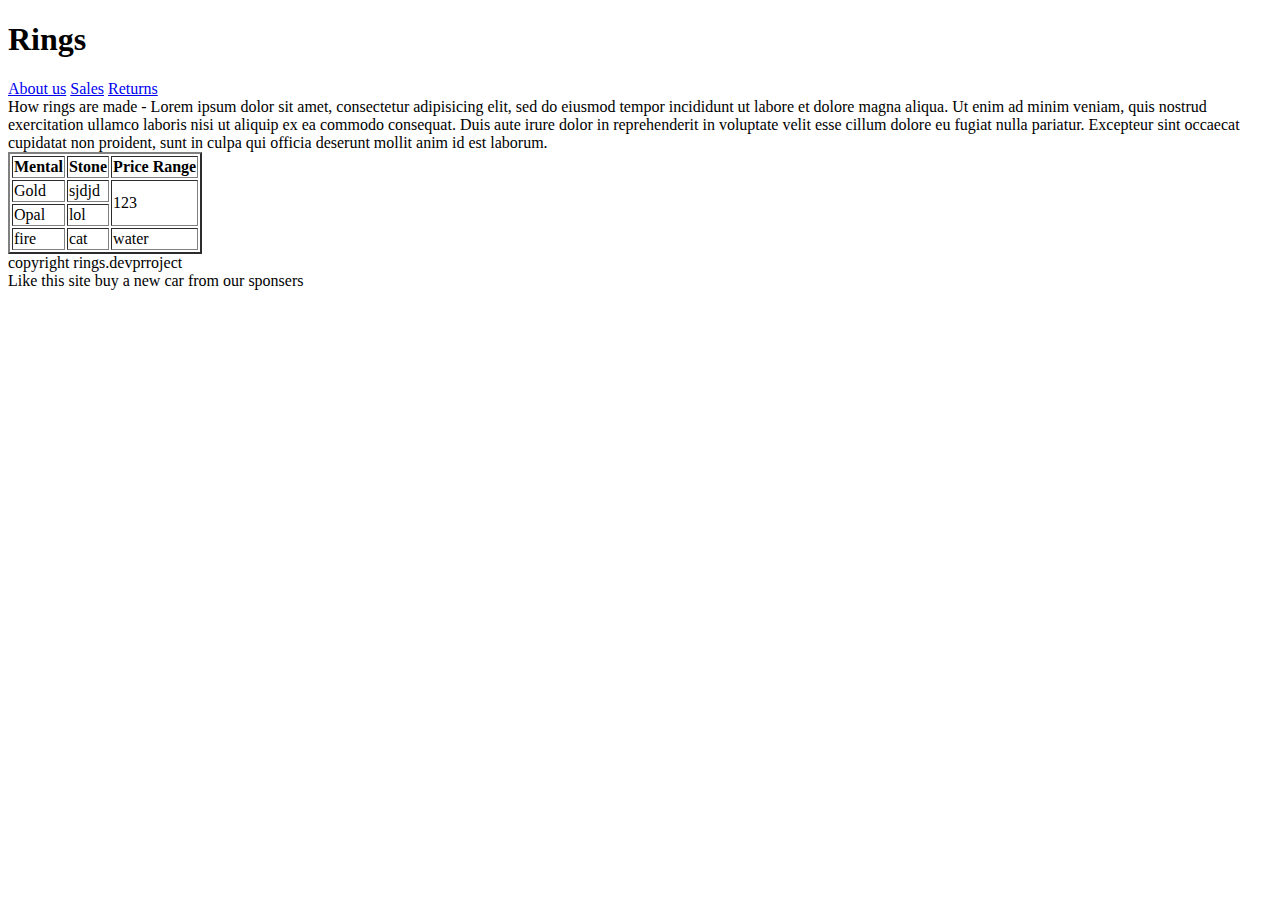
<file: html/gps/index.html>
<!DOCTYPE html>
<html>
<head>
  <title>Rings</title>
</head>
<body>
  <header>
    <h1>Rings</h1>
  </header>
  <main>
    <nav>
      <a href="#">About us</a>
      <a href="#">Sales</a>
      <a href="#">Returns</a>
    </nav>
    <article>
      <section>How rings are made - Lorem ipsum dolor sit amet, consectetur adipisicing elit, sed do eiusmod
      tempor incididunt ut labore et dolore magna aliqua. Ut enim ad minim veniam,
      quis nostrud exercitation ullamco laboris nisi ut aliquip ex ea commodo
      consequat. Duis aute irure dolor in reprehenderit in voluptate velit esse
      cillum dolore eu fugiat nulla pariatur. Excepteur sint occaecat cupidatat non
      proident, sunt in culpa qui officia deserunt mollit anim id est laborum.</section>
      <section>
        <form></form>

      </section>
      <section>
        <table border="2">
          <tr>
            <th>Mental</th>
            <th>Stone</th>
            <th>Price Range</th>
          </tr>
          <tr>
            <td>Gold</td>
            <td>sjdjd</td>
            <td rowspan="2">123</td>
          </tr>
          <tr>
            <td>Opal</td>
            <td>lol</td>
          </tr>
          <tr>
            <td>fire</td>
            <td>cat</td>
            <td>water</td>
          </tr>
        </table>
      </section>
    </article>




  </main>

  <footer>copyright rings.devprroject</footer>
  <aside>Like this site buy a new car from our sponsers</aside>
</body>
</html>

<!-- What is the purpose of HTML5 semantic tags? Which ones do you see as most useful?
HTML5 semantic tags are used to break up the content and allows for good structure. Semanticaly correct html is good for screen readers and SEO.


What is the order the browser uses to display elements on a page?
I’m not sure if this is what the question is asking, but pages are executed from top to bottom.


What did you learn about Sublime in this challenge? Do you think you'll create more handy snippets at a later date?
The main thing I Learned about sublime in this challenge is snippets. I’ve already created one


What concept in this challenge was most difficult for you? How can you improve your understanding of this concept?
There isn’t really any concepts I don’t understand…However I’m sure in the weeks to come there will be many concepts I struggle with.   -->
</file>
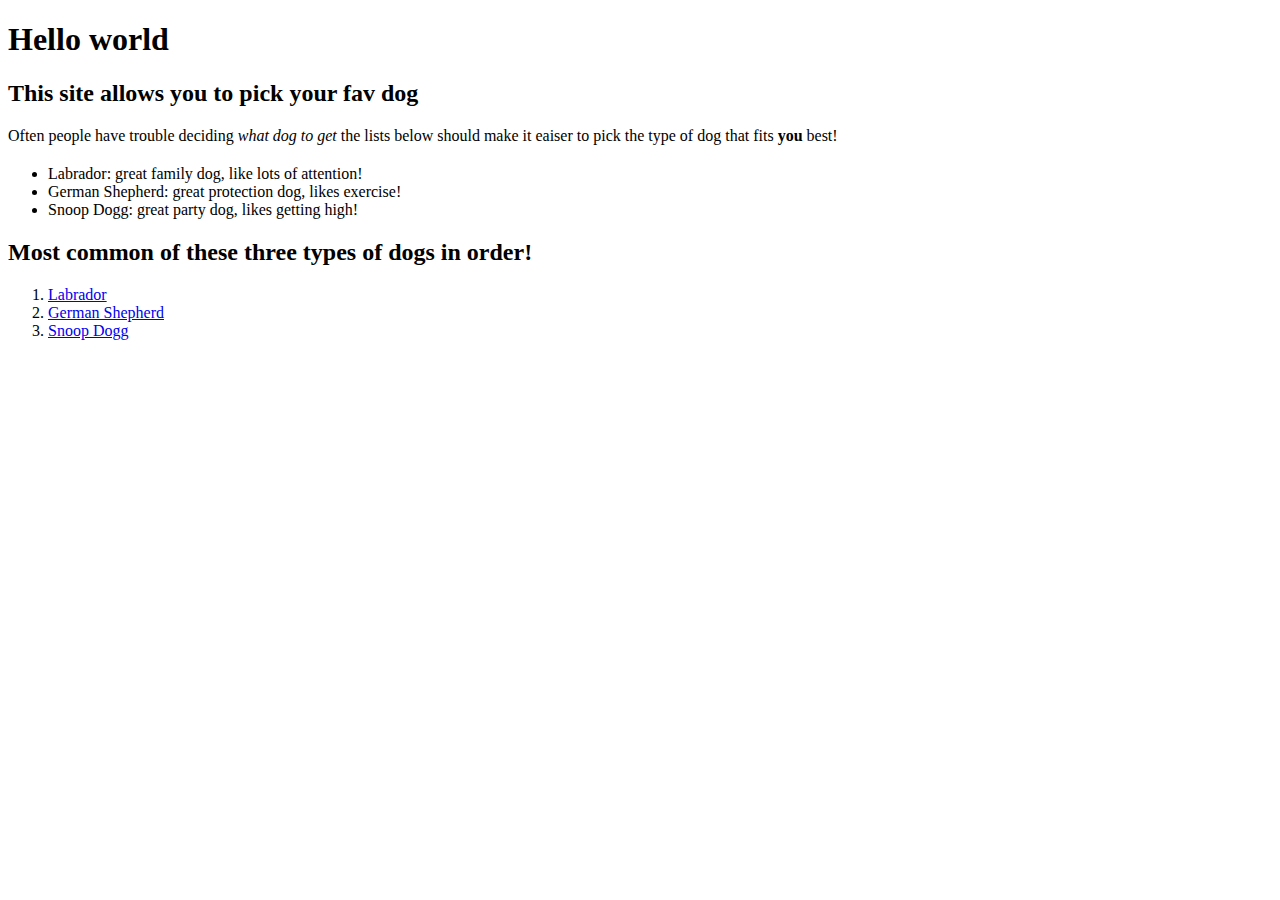
<file: html/web_basics/index.html>
<!DOCTYPE html>
<html>
<head>
  <title>First web Page</title>
</head>
<body>
  <h1>Hello world</h1>
  <h2>This site allows you to pick your fav dog</h2>
  <p>Often people have trouble deciding <em>what dog to get</em> the lists below should make it eaiser to pick the type of dog that fits <strong>you</strong> best!</p>
  <h2></h2>
  <ul>
    <li>Labrador: great family dog, like lots of attention!</li>
    <li>German Shepherd: great protection dog, likes exercise!</li>
    <li>Snoop Dogg: great party dog, likes getting high!</li>
  </ul>
  <h2>Most common of these three types of dogs in order!</h2>
  <ol>
    <li><a href="https://en.wikipedia.org/wiki/Labrador_Retriever">Labrador</a></li>
    <li><a href="https://en.wikipedia.org/wiki/German_Shepherd">German Shepherd</a></li>
    <li><a href="https://en.wikipedia.org/wiki/Snoop_Dogg">Snoop Dogg</a></li>
  </ol>


</body>
</html>
</file>
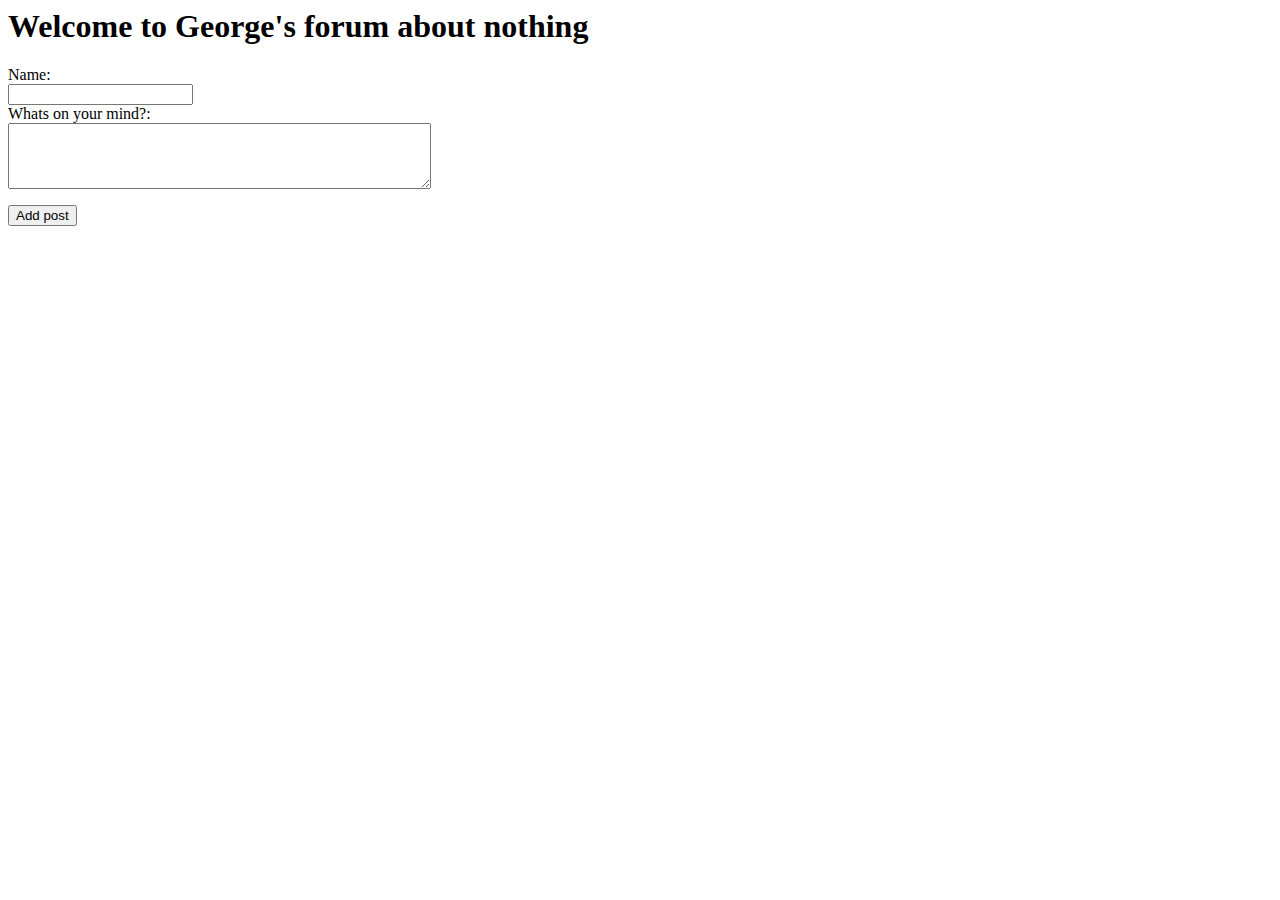
<file: web_dev/jquery/jqueryProject/index.html>
<html>
<head>
  <title>jqueryProject</title>
  <link rel="stylesheet" type="text/css" href="style.css">
</head>
<body>

  <h1>Welcome to George's forum about nothing</h1>

  <article>
    <form>
      Name:<br>
      <input id="name"type="text">
      <br>
      Whats on your mind?:<br>
      <textarea id="blogInput" rows="4" cols="50">
      </textarea>
    </form>
    <button id="sendInfo">Add post</button>
  </article>
</body>
<script type="text/javascript" src="jquery-3.1.1.js"></script>
<script type="text/javascript" src="script.js"></script>
</html>
</file>
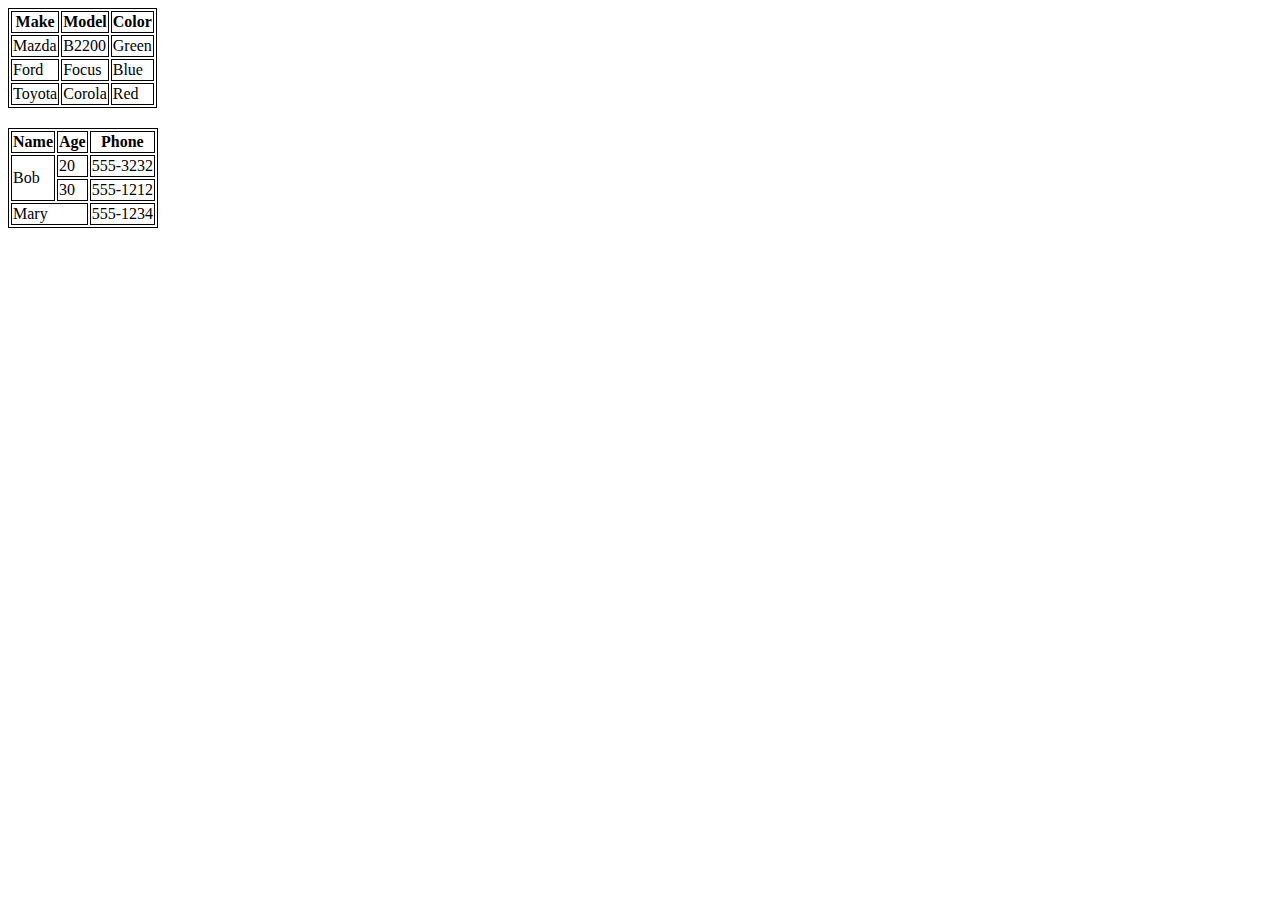
<file: html/table-pratice.html>
<!DOCTYPE html>

<html>
<head>
  <title>Table-pratice</title>
  <link rel="stylesheet" type="text/css" href="stylesheets/style.css">
</head>
<body>
  <table>
    <tr>
      <th>Make</th>
      <th>Model</th>
      <th>Color</th>

    </tr>
    <tr>
      <td>Mazda</td>
      <td>B2200</td>
      <td>Green</td>
    </tr>
    <tr>
      <td>Ford</td>
      <td>Focus</td>
      <td>Blue</td>
    </tr>
    <tr>
      <td>Toyota</td>
      <td>Corola</td>
      <td>Red</td>
    </tr>

  </table>
  <table>
    <tr>
      <th>Name</th>
      <th>Age</th>
      <th>Phone</th>
    </tr>
    <tr>
      <td rowspan="2">Bob</td>
      <td>20</td>
      <td>555-3232</td>
    </tr>
    <tr>

      <td>30</td>
      <td>555-1212</td>
    </tr>
    <tr>
      <td colspan="2">Mary</td>
      <td>555-1234</td>
    </tr>

  </table>

</body>
</html>
</file>
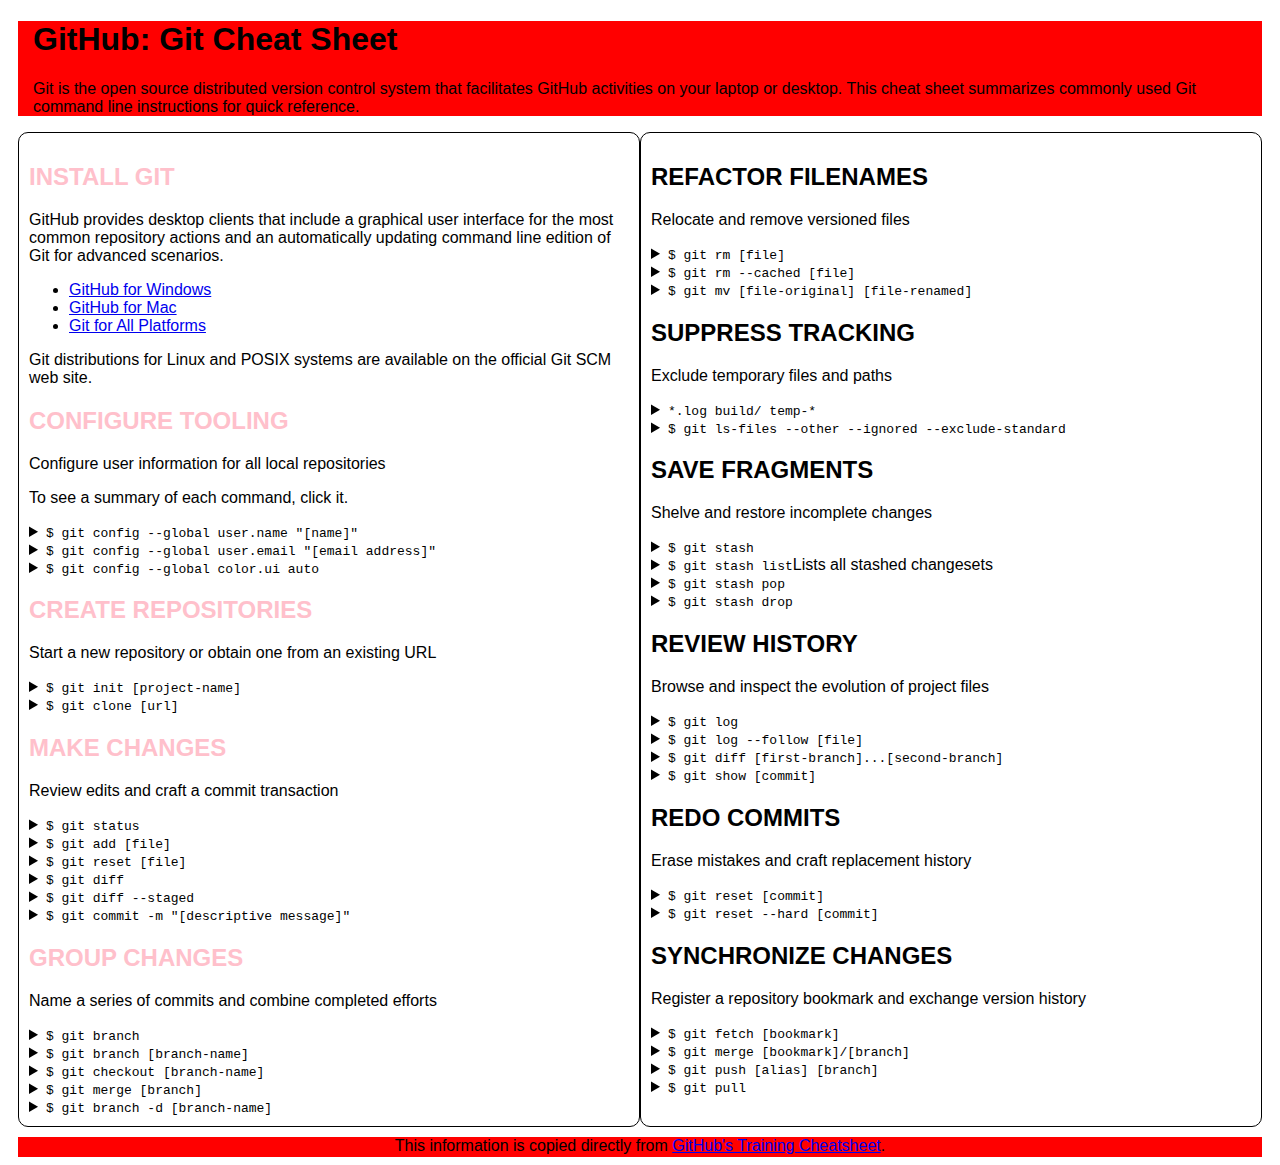
<file: css/gps/gps2-1.html>
<!--
Write your names here:
1.Jonah price
2.George Czurlanis
We spent [1] hours on this challenge.
-->

<!-- This challenge uses HTML5 syntax that may not be available in all browsers (It works in Chrome and Safari, from my testing. (<details> and<summary>). -->

<!DOCTYPE html>
<html lang="en">
  <head>
    <meta charset="UTF-8">
    <link rel="stylesheet" href="gps2-1.css">  <!-- Insert a link to the stylesheet here -->
    <title>Git Cheat Sheet</title>
  </head>

  <body>
    <header>
      <h1>GitHub: Git Cheat Sheet</h1>
      <p>Git is the open source distributed version control system that
        facilitates GitHub activities on your laptop or desktop.
        This cheat sheet summarizes commonly used Git command line
        instructions for quick reference.</p>
    </header>

    <section class="column-1">
      <article>
        <h2>INSTALL GIT</h2>
        <p>GitHub provides desktop clients that include a graphical user
        interface for the most common repository actions and an automatically
        updating command line edition of Git for advanced scenarios.</p>
        <ul>
          <li><a href="https://windows.github.com">GitHub for Windows</a></li>
          <li><a href="https://mac.github.com">GitHub for Mac</a></li>
          <li><a href="http://git-scm.com">Git for All Platforms</a></li>
        </ul>

        Git distributions for Linux and POSIX systems are available on the
        official Git SCM web site.
      </article>

      <article>
        <h2>CONFIGURE TOOLING</h2>
        <p>Configure user information for all local repositories</p>
        <p> To see a summary of each command, click it.</p>

        <details>
          <summary><code>$ git config --global user.name "[name]"</code></summary>
          <p>Sets the name you want attached to your commit transactions</p>
        </details>

        <details>
          <summary><code>$ git config --global user.email "[email address]"</code></summary>
          <p>Sets the email you want atached to your commit transactions</p>
        </details>

        <details>
          <summary><code>$ git config --global color.ui auto</code></summary>
          <p>Enables helpful colorization of command line output</p>
        </details>
      </article>

      <article>
        <h2>CREATE REPOSITORIES</h2>
        <p>Start a new repository or obtain one from an existing URL</p>

        <details>
          <summary><code>$ git init [project-name]</code></summary>
          <p>Creates a new local repository with the specified name</p>
        </details>

        <details>
          <summary><code>$ git clone [url]</code></summary>
          <p>Downloads a project and its entire version history</p>
        </details>
      </article>

      <article>
        <h2>MAKE CHANGES</h2>
        <p>Review edits and craft a commit transaction</p>

        <details>
          <summary><code>$ git status</code></summary>
          <p>Lists all new or modified files to be committed</p>
        </details>

        <details>
          <summary><code>$ git add [file]</code></summary>
          <p>Snapshots the file in preparation for versioning</p>
        </details>

        <details>
          <summary><code>$ git reset [file]</code></summary>
          <p>Unstages the file, but preserve its contents</p>
        </details>

        <details>
          <summary><code>$ git diff</code></summary>
          <p>Shows file differences not yet staged</p>
        </details>

        <details>
          <summary><code>$ git diff --staged</code></summary>
          <p>Shows file differences between staging and the last file version</p>
        </details>

        <details>
          <summary><code>$ git commit -m "[descriptive message]"</code></summary>
          <p>Records file snapshots permanently in version history</p>
        </details>
      </article>

      <article>
        <h2>GROUP CHANGES</h2>
        <p>Name a series of commits and combine completed efforts</p>

        <details>
          <summary><code>$ git branch</code></summary>
          <p>Lists all local branches in the current repository</p>
        </details>

        <details>
          <summary><code>$ git branch [branch-name]</code></summary>
          <p>Creates a new branch</p>
        </details>

        <details>
          <summary><code>$ git checkout [branch-name]</code></summary>
          <p>Switches to the specified branch and updates the working directory</p>
        </details>

        <details>
          <summary><code>$ git merge [branch]</code></summary>
          <p>Combines the specified branch’s history into the current branch</p>
        </details>

        <details>
          <summary><code>$ git branch -d [branch-name]</code></summary>
          <p>Deletes the specified branch</p>
        </details>
      </article>
    </section>

    <section class="column-2">
      <article>
        <h2>REFACTOR FILENAMES</h2>
        <p>Relocate and remove versioned files</p>

        <details>
          <summary><code>$ git rm [file]</code></summary>
          <p>Deletes the file from the working directory and stages the deletion</p>
        </details>

        <details>
          <summary><code>$ git rm --cached [file]</code></summary>
          <p>Removes the file from version control but preserves the file locally</p>
        </details>

        <details>
          <summary><code>$ git mv [file-original] [file-renamed]</code></summary>
          <p>Changes the file name and prepares it for commit</p>
        </details>
      </article>

      <article>
        <h2>SUPPRESS TRACKING</h2>
        <p>Exclude temporary files and paths</p>

        <details>
          <summary><code>*.log
                    build/
                    temp-*
          </code></summary>
          <p>A text file named .gitignore suppresses accidental versioning of files and paths matching the specified paterns</p>
        </details>

        <details>
          <summary><code>$ git ls-files --other --ignored --exclude-standard</code></summary>
          <p>Lists all ignored files in this project</p>
        </details>
      </article>

      <article>
        <h2>SAVE FRAGMENTS</h2>
        <p>Shelve and restore incomplete changes</p>

        <details>
          <summary><code>$ git stash</code></summary>
          <p>Temporarily stores all modified tracked files</p>
        </details>

        <details>
          <summary><code>$ git stash list</code>Lists all stashed changesets</summary>
          <p></p>
        </details>

        <details>
          <summary><code>$ git stash pop</code></summary>
          <p>Restores the most recently stashed files</p>
        </details>

        <details>
          <summary><code>$ git stash drop</code></summary>
          <p>Discards the most recently stashed changeset</p>
        </details>

      </article>

      <article>
        <h2>REVIEW HISTORY</h2>
        <p>Browse and inspect the evolution of project files</p>

        <details>
          <summary><code>$ git log</code></summary>
          <p>Lists version history for the current branch</p>
        </details>

        <details>
          <summary><code>$ git log --follow [file]</code></summary>
          <p>Lists version history for a file, including renames</p>
        </details>

        <details>
          <summary><code>$ git diff [first-branch]...[second-branch]</code></summary>
          <p>Shows content differences between two branches</p>
        </details>

        <details>
          <summary><code>$ git show [commit]</code></summary>
          <p>Outputs metadata and content changes of the specified commit</p>
        </details>
      </article>

      <article>
        <h2>REDO COMMITS</h2>
        <p>Erase mistakes and craft replacement history</p>

        <details>
          <summary><code>$ git reset [commit]</code></summary>
          <p>Undoes all commits after [commit], preserving changes locally</p>
        </details>

        <details>
          <summary><code>$ git reset --hard [commit]</code></summary>
          <p>Discards all history and changes back to the specified commit</p>
        </details>
      </article>

      <article>
        <h2>SYNCHRONIZE CHANGES</h2>
        <p>Register a repository bookmark and exchange version history</p>

        <details>
          <summary><code>$ git fetch [bookmark]</code></summary>
          <p>Downloads all history from the repository bookmark</p>
        </details>

        <details>
          <summary><code>$ git merge [bookmark]/[branch]</code></summary>
          <p>Combines bookmark’s branch into current local branch</p>
        </details>

        <details>
          <summary><code>$ git push [alias] [branch]</code></summary>
          <p>Uploads all local branch commits to GitHub</p>
        </details>

        <details>
          <summary><code>$ git pull</code></summary>
          <p>Downloads bookmark history and incorporates changes</p>
        </details>
      </article>
    </section>

    <footer>
      This information is copied directly from <a href="https://training.github.com/kit/downloads/github-git-cheat-sheet.pdf">GitHub's Training Cheatsheet</a>.
    </footer>
  <!-- Add your reflection here as a comment. -->
<!--
Reflect on your learning.

Did you feel more confident with CSS positioning?

Was pretty confident before this gps, I learned a few new things like why we set <meta charset="UTF-8">.

How did you do with the learning competencies in general?

I feel very competent in css and html.
 -->
  </body>
</html>
</file>
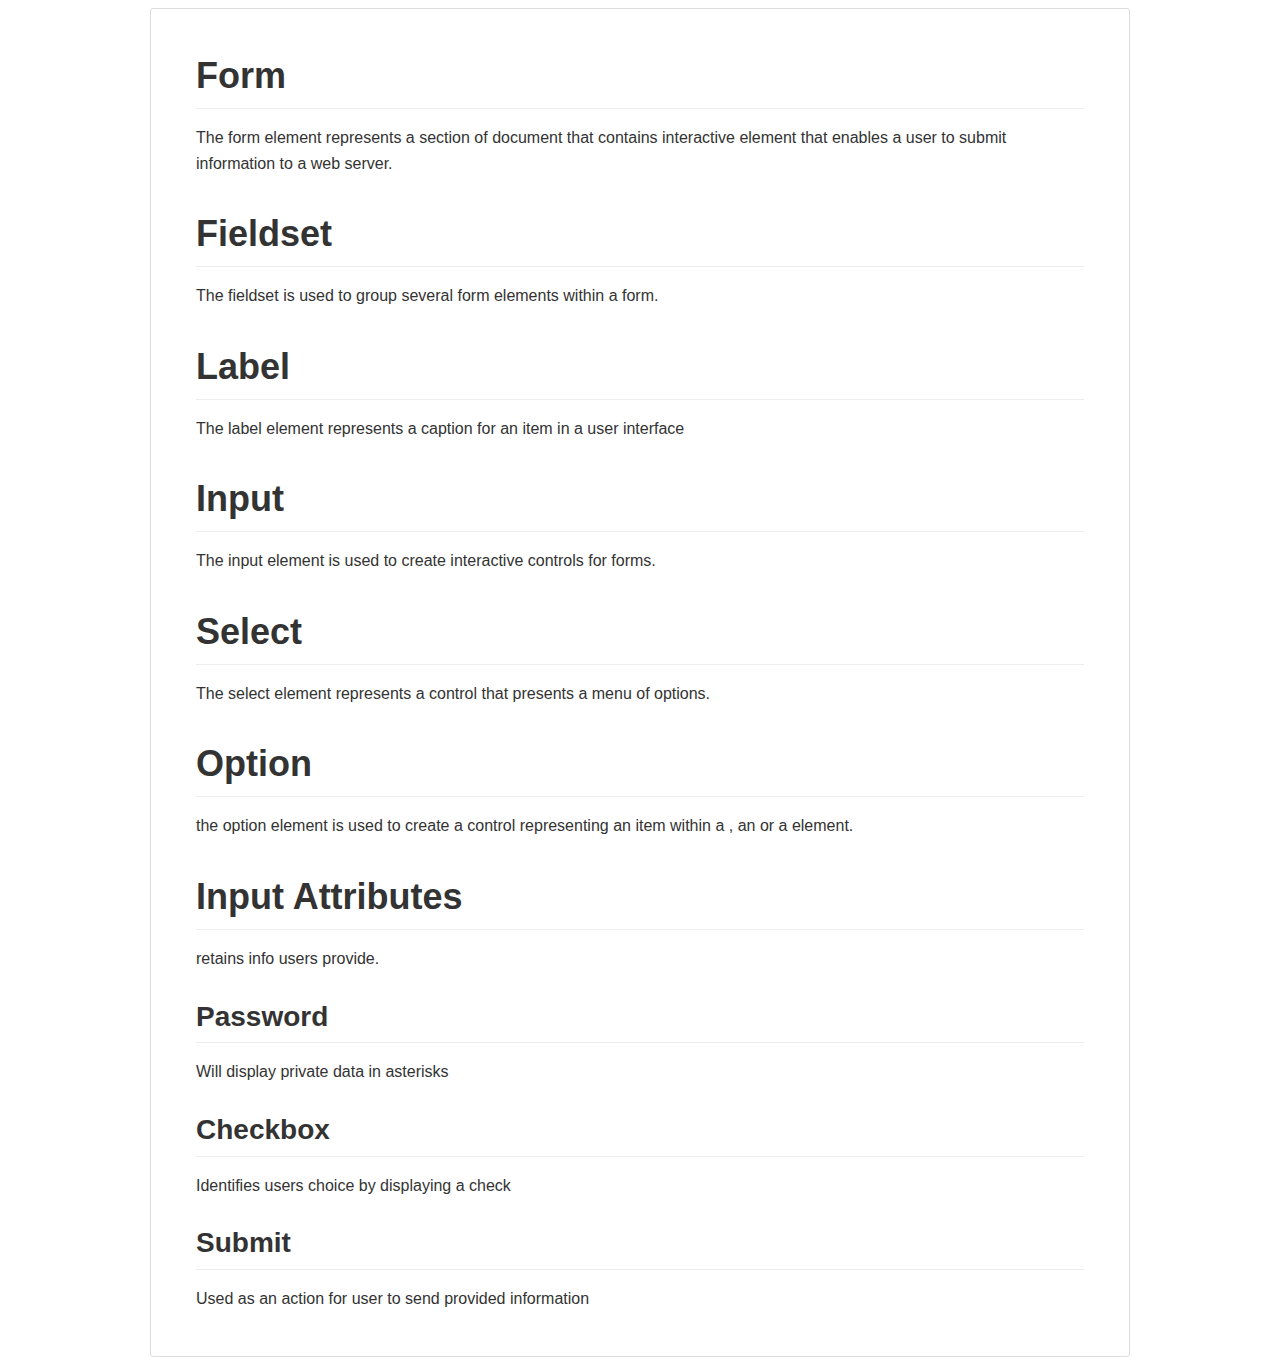
<file: html/forms/input_elements.html>
<!DOCTYPE html><html><head><meta charset="utf-8"><style>@font-face {
  font-family: octicons-anchor;
  src: url([data-uri]) format('woff');
}

* {
    box-sizing: border-box;
}

body {
    width: 980px;
    margin-right: auto;
    margin-left: auto;
}

body .markdown-body {
    padding: 45px;
    border: 1px solid #ddd;
    border-radius: 3px;
    word-wrap: break-word;
}

pre {
    font: 12px Consolas, "Liberation Mono", Menlo, Courier, monospace;
}

.markdown-body {
  -webkit-text-size-adjust: 100%;
  text-size-adjust: 100%;
  color: #333;
  font-family: "Helvetica Neue", Helvetica, "Segoe UI", Arial, freesans, sans-serif, "Apple Color Emoji", "Segoe UI Emoji", "Segoe UI Symbol";
  font-size: 16px;
  line-height: 1.6;
  word-wrap: break-word;
}

.markdown-body a {
  background-color: transparent;
}

.markdown-body a:active,
.markdown-body a:hover {
  outline: 0;
}

.markdown-body strong {
  font-weight: bold;
}

.markdown-body h1 {
  font-size: 2em;
  margin: 0.67em 0;
}

.markdown-body img {
  border: 0;
}

.markdown-body hr {
  box-sizing: content-box;
  height: 0;
}

.markdown-body pre {
  overflow: auto;
}

.markdown-body code,
.markdown-body kbd,
.markdown-body pre {
  font-family: monospace, monospace;
  font-size: 1em;
}

.markdown-body input {
  color: inherit;
  font: inherit;
  margin: 0;
}

.markdown-body html input[disabled] {
  cursor: default;
}

.markdown-body input {
  line-height: normal;
}

.markdown-body input[type="checkbox"] {
  box-sizing: border-box;
  padding: 0;
}

.markdown-body table {
  border-collapse: collapse;
  border-spacing: 0;
}

.markdown-body td,
.markdown-body th {
  padding: 0;
}

.markdown-body input {
  font: 13px / 1.4 Helvetica, arial, nimbussansl, liberationsans, freesans, clean, sans-serif, "Apple Color Emoji", "Segoe UI Emoji", "Segoe UI Symbol";
}

.markdown-body a {
  color: #4078c0;
  text-decoration: none;
}

.markdown-body a:hover,
.markdown-body a:active {
  text-decoration: underline;
}

.markdown-body hr {
  height: 0;
  margin: 15px 0;
  overflow: hidden;
  background: transparent;
  border: 0;
  border-bottom: 1px solid #ddd;
}

.markdown-body hr:before {
  display: table;
  content: "";
}

.markdown-body hr:after {
  display: table;
  clear: both;
  content: "";
}

.markdown-body h1,
.markdown-body h2,
.markdown-body h3,
.markdown-body h4,
.markdown-body h5,
.markdown-body h6 {
  margin-top: 15px;
  margin-bottom: 15px;
  line-height: 1.1;
}

.markdown-body h1 {
  font-size: 30px;
}

.markdown-body h2 {
  font-size: 21px;
}

.markdown-body h3 {
  font-size: 16px;
}

.markdown-body h4 {
  font-size: 14px;
}

.markdown-body h5 {
  font-size: 12px;
}

.markdown-body h6 {
  font-size: 11px;
}

.markdown-body blockquote {
  margin: 0;
}

.markdown-body ul,
.markdown-body ol {
  padding: 0;
  margin-top: 0;
  margin-bottom: 0;
}

.markdown-body ol ol,
.markdown-body ul ol {
  list-style-type: lower-roman;
}

.markdown-body ul ul ol,
.markdown-body ul ol ol,
.markdown-body ol ul ol,
.markdown-body ol ol ol {
  list-style-type: lower-alpha;
}

.markdown-body dd {
  margin-left: 0;
}

.markdown-body code {
  font-family: Consolas, "Liberation Mono", Menlo, Courier, monospace;
  font-size: 12px;
}

.markdown-body pre {
  margin-top: 0;
  margin-bottom: 0;
  font: 12px Consolas, "Liberation Mono", Menlo, Courier, monospace;
}

.markdown-body .select::-ms-expand {
  opacity: 0;
}

.markdown-body .octicon {
  font: normal normal normal 16px/1 octicons-anchor;
  display: inline-block;
  text-decoration: none;
  text-rendering: auto;
  -webkit-font-smoothing: antialiased;
  -moz-osx-font-smoothing: grayscale;
  -webkit-user-select: none;
  -moz-user-select: none;
  -ms-user-select: none;
  user-select: none;
}

.markdown-body .octicon-link:before {
  content: '\f05c';
}

.markdown-body:before {
  display: table;
  content: "";
}

.markdown-body:after {
  display: table;
  clear: both;
  content: "";
}

.markdown-body>*:first-child {
  margin-top: 0 !important;
}

.markdown-body>*:last-child {
  margin-bottom: 0 !important;
}

.markdown-body a:not([href]) {
  color: inherit;
  text-decoration: none;
}

.markdown-body .anchor {
  display: inline-block;
  padding-right: 2px;
  margin-left: -18px;
}

.markdown-body .anchor:focus {
  outline: none;
}

.markdown-body h1,
.markdown-body h2,
.markdown-body h3,
.markdown-body h4,
.markdown-body h5,
.markdown-body h6 {
  margin-top: 1em;
  margin-bottom: 16px;
  font-weight: bold;
  line-height: 1.4;
}

.markdown-body h1 .octicon-link,
.markdown-body h2 .octicon-link,
.markdown-body h3 .octicon-link,
.markdown-body h4 .octicon-link,
.markdown-body h5 .octicon-link,
.markdown-body h6 .octicon-link {
  color: #000;
  vertical-align: middle;
  visibility: hidden;
}

.markdown-body h1:hover .anchor,
.markdown-body h2:hover .anchor,
.markdown-body h3:hover .anchor,
.markdown-body h4:hover .anchor,
.markdown-body h5:hover .anchor,
.markdown-body h6:hover .anchor {
  text-decoration: none;
}

.markdown-body h1:hover .anchor .octicon-link,
.markdown-body h2:hover .anchor .octicon-link,
.markdown-body h3:hover .anchor .octicon-link,
.markdown-body h4:hover .anchor .octicon-link,
.markdown-body h5:hover .anchor .octicon-link,
.markdown-body h6:hover .anchor .octicon-link {
  visibility: visible;
}

.markdown-body h1 {
  padding-bottom: 0.3em;
  font-size: 2.25em;
  line-height: 1.2;
  border-bottom: 1px solid #eee;
}

.markdown-body h1 .anchor {
  line-height: 1;
}

.markdown-body h2 {
  padding-bottom: 0.3em;
  font-size: 1.75em;
  line-height: 1.225;
  border-bottom: 1px solid #eee;
}

.markdown-body h2 .anchor {
  line-height: 1;
}

.markdown-body h3 {
  font-size: 1.5em;
  line-height: 1.43;
}

.markdown-body h3 .anchor {
  line-height: 1.2;
}

.markdown-body h4 {
  font-size: 1.25em;
}

.markdown-body h4 .anchor {
  line-height: 1.2;
}

.markdown-body h5 {
  font-size: 1em;
}

.markdown-body h5 .anchor {
  line-height: 1.1;
}

.markdown-body h6 {
  font-size: 1em;
  color: #777;
}

.markdown-body h6 .anchor {
  line-height: 1.1;
}

.markdown-body p,
.markdown-body blockquote,
.markdown-body ul,
.markdown-body ol,
.markdown-body dl,
.markdown-body table,
.markdown-body pre {
  margin-top: 0;
  margin-bottom: 16px;
}

.markdown-body hr {
  height: 4px;
  padding: 0;
  margin: 16px 0;
  background-color: #e7e7e7;
  border: 0 none;
}

.markdown-body ul,
.markdown-body ol {
  padding-left: 2em;
}

.markdown-body ul ul,
.markdown-body ul ol,
.markdown-body ol ol,
.markdown-body ol ul {
  margin-top: 0;
  margin-bottom: 0;
}

.markdown-body li>p {
  margin-top: 16px;
}

.markdown-body dl {
  padding: 0;
}

.markdown-body dl dt {
  padding: 0;
  margin-top: 16px;
  font-size: 1em;
  font-style: italic;
  font-weight: bold;
}

.markdown-body dl dd {
  padding: 0 16px;
  margin-bottom: 16px;
}

.markdown-body blockquote {
  padding: 0 15px;
  color: #777;
  border-left: 4px solid #ddd;
}

.markdown-body blockquote>:first-child {
  margin-top: 0;
}

.markdown-body blockquote>:last-child {
  margin-bottom: 0;
}

.markdown-body table {
  display: block;
  width: 100%;
  overflow: auto;
  word-break: normal;
  word-break: keep-all;
}

.markdown-body table th {
  font-weight: bold;
}

.markdown-body table th,
.markdown-body table td {
  padding: 6px 13px;
  border: 1px solid #ddd;
}

.markdown-body table tr {
  background-color: #fff;
  border-top: 1px solid #ccc;
}

.markdown-body table tr:nth-child(2n) {
  background-color: #f8f8f8;
}

.markdown-body img {
  max-width: 100%;
  box-sizing: content-box;
  background-color: #fff;
}

.markdown-body code {
  padding: 0;
  padding-top: 0.2em;
  padding-bottom: 0.2em;
  margin: 0;
  font-size: 85%;
  background-color: rgba(0,0,0,0.04);
  border-radius: 3px;
}

.markdown-body code:before,
.markdown-body code:after {
  letter-spacing: -0.2em;
  content: "\00a0";
}

.markdown-body pre>code {
  padding: 0;
  margin: 0;
  font-size: 100%;
  word-break: normal;
  white-space: pre;
  background: transparent;
  border: 0;
}

.markdown-body .highlight {
  margin-bottom: 16px;
}

.markdown-body .highlight pre,
.markdown-body pre {
  padding: 16px;
  overflow: auto;
  font-size: 85%;
  line-height: 1.45;
  background-color: #f7f7f7;
  border-radius: 3px;
}

.markdown-body .highlight pre {
  margin-bottom: 0;
  word-break: normal;
}

.markdown-body pre {
  word-wrap: normal;
}

.markdown-body pre code {
  display: inline;
  max-width: initial;
  padding: 0;
  margin: 0;
  overflow: initial;
  line-height: inherit;
  word-wrap: normal;
  background-color: transparent;
  border: 0;
}

.markdown-body pre code:before,
.markdown-body pre code:after {
  content: normal;
}

.markdown-body kbd {
  display: inline-block;
  padding: 3px 5px;
  font-size: 11px;
  line-height: 10px;
  color: #555;
  vertical-align: middle;
  background-color: #fcfcfc;
  border: solid 1px #ccc;
  border-bottom-color: #bbb;
  border-radius: 3px;
  box-shadow: inset 0 -1px 0 #bbb;
}

.markdown-body .pl-c {
  color: #969896;
}

.markdown-body .pl-c1,
.markdown-body .pl-s .pl-v {
  color: #0086b3;
}

.markdown-body .pl-e,
.markdown-body .pl-en {
  color: #795da3;
}

.markdown-body .pl-s .pl-s1,
.markdown-body .pl-smi {
  color: #333;
}

.markdown-body .pl-ent {
  color: #63a35c;
}

.markdown-body .pl-k {
  color: #a71d5d;
}

.markdown-body .pl-pds,
.markdown-body .pl-s,
.markdown-body .pl-s .pl-pse .pl-s1,
.markdown-body .pl-sr,
.markdown-body .pl-sr .pl-cce,
.markdown-body .pl-sr .pl-sra,
.markdown-body .pl-sr .pl-sre {
  color: #183691;
}

.markdown-body .pl-v {
  color: #ed6a43;
}

.markdown-body .pl-id {
  color: #b52a1d;
}

.markdown-body .pl-ii {
  background-color: #b52a1d;
  color: #f8f8f8;
}

.markdown-body .pl-sr .pl-cce {
  color: #63a35c;
  font-weight: bold;
}

.markdown-body .pl-ml {
  color: #693a17;
}

.markdown-body .pl-mh,
.markdown-body .pl-mh .pl-en,
.markdown-body .pl-ms {
  color: #1d3e81;
  font-weight: bold;
}

.markdown-body .pl-mq {
  color: #008080;
}

.markdown-body .pl-mi {
  color: #333;
  font-style: italic;
}

.markdown-body .pl-mb {
  color: #333;
  font-weight: bold;
}

.markdown-body .pl-md {
  background-color: #ffecec;
  color: #bd2c00;
}

.markdown-body .pl-mi1 {
  background-color: #eaffea;
  color: #55a532;
}

.markdown-body .pl-mdr {
  color: #795da3;
  font-weight: bold;
}

.markdown-body .pl-mo {
  color: #1d3e81;
}

.markdown-body kbd {
  display: inline-block;
  padding: 3px 5px;
  font: 11px Consolas, "Liberation Mono", Menlo, Courier, monospace;
  line-height: 10px;
  color: #555;
  vertical-align: middle;
  background-color: #fcfcfc;
  border: solid 1px #ccc;
  border-bottom-color: #bbb;
  border-radius: 3px;
  box-shadow: inset 0 -1px 0 #bbb;
}

.markdown-body .plan-price-unit {
  color: #767676;
  font-weight: normal;
}

.markdown-body .task-list-item {
  list-style-type: none;
}

.markdown-body .task-list-item+.task-list-item {
  margin-top: 3px;
}

.markdown-body .task-list-item input {
  margin: 0 0.35em 0.25em -1.6em;
  vertical-align: middle;
}

.markdown-body .plan-choice {
  padding: 15px;
  padding-left: 40px;
  display: block;
  border: 1px solid #e0e0e0;
  position: relative;
  font-weight: normal;
  background-color: #fafafa;
}

.markdown-body .plan-choice.open {
  background-color: #fff;
}

.markdown-body .plan-choice.open .plan-choice-seat-breakdown {
  display: block;
}

.markdown-body .plan-choice-free {
  border-radius: 3px 3px 0 0;
}

.markdown-body .plan-choice-paid {
  border-radius: 0 0 3px 3px;
  border-top: 0;
  margin-bottom: 20px;
}

.markdown-body .plan-choice-radio {
  position: absolute;
  left: 15px;
  top: 18px;
}

.markdown-body .plan-choice-exp {
  color: #999;
  font-size: 12px;
  margin-top: 5px;
}

.markdown-body .plan-choice-seat-breakdown {
  margin-top: 10px;
  display: none;
}

.markdown-body :checked+.radio-label {
  z-index: 1;
  position: relative;
  border-color: #4078c0;
}
</style><title>input_elements</title></head><body><article class="markdown-body"><h1>
<a id="user-content-form" class="anchor" href="#form" aria-hidden="true"><span aria-hidden="true" class="octicon octicon-link"></span></a>Form</h1>

<p>The form element represents a section of document that contains interactive element that enables a user to submit information to a web server.</p>

<h1>
<a id="user-content-fieldset" class="anchor" href="#fieldset" aria-hidden="true"><span aria-hidden="true" class="octicon octicon-link"></span></a>Fieldset</h1>

<p>The fieldset is used to group several form elements within a form.</p>

<h1>
<a id="user-content-label" class="anchor" href="#label" aria-hidden="true"><span aria-hidden="true" class="octicon octicon-link"></span></a>Label</h1>

<p>The label element represents a caption for an item in a user interface</p>

<h1>
<a id="user-content-input" class="anchor" href="#input" aria-hidden="true"><span aria-hidden="true" class="octicon octicon-link"></span></a>Input</h1>

<p>The  input element is used to create interactive controls for forms.</p>

<h1>
<a id="user-content-select" class="anchor" href="#select" aria-hidden="true"><span aria-hidden="true" class="octicon octicon-link"></span></a>Select</h1>

<p>The select element represents a control that presents a menu of options.</p>

<h1>
<a id="user-content-option" class="anchor" href="#option" aria-hidden="true"><span aria-hidden="true" class="octicon octicon-link"></span></a>Option</h1>

<p>the option element is used to create a control representing an item within a , an  or a  element.</p>

<h1>
<a id="user-content-input-attributes" class="anchor" href="#input-attributes" aria-hidden="true"><span aria-hidden="true" class="octicon octicon-link"></span></a>Input Attributes</h1>

<p>retains info users provide.</p>

<h2>
<a id="user-content-password" class="anchor" href="#password" aria-hidden="true"><span aria-hidden="true" class="octicon octicon-link"></span></a>Password</h2>

<p>Will display private data in asterisks</p>

<h2>
<a id="user-content-checkbox" class="anchor" href="#checkbox" aria-hidden="true"><span aria-hidden="true" class="octicon octicon-link"></span></a>Checkbox</h2>

<p>Identifies users choice by displaying a check</p>

<h2>
<a id="user-content-submit" class="anchor" href="#submit" aria-hidden="true"><span aria-hidden="true" class="octicon octicon-link"></span></a>Submit</h2>

<p>Used as an action for user to send provided information</p>
</article></body></html>
</file>
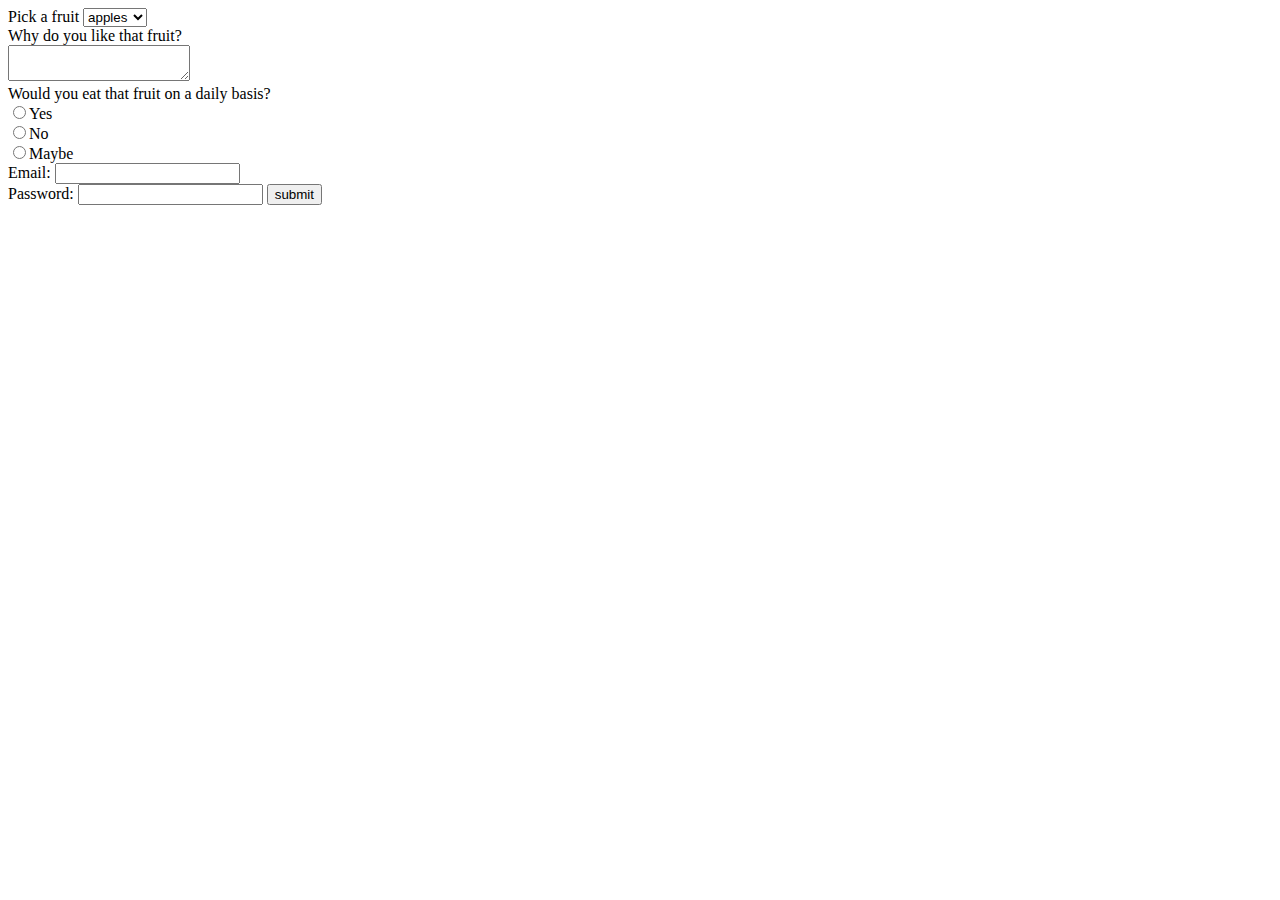
<file: html/forms/practice-form.html>
<!DOCTYPE html>
<html>
<head>
  <title>form</title>
</head>
<body>
  <form action="success.html">
      <label>Pick a fruit</label>
      <select>
        <option value="apples">apples</option>
        <option value="orange">orange</option>
        <option value="grapes">grapes</option>
      </select><br>

      <label>Why do you like that fruit?</label><br>
      <textarea name="comment"></textarea><br>

      <label>Would you eat that fruit on a daily basis?</label><br>
      <input type="radio" name="choice" value="yes">Yes<br>
      <input type="radio" name="choice" value="no">No<br>
      <input type="radio" name="choice" value="maybe">Maybe<br>

      <label>Email:</label>
      <input type="email" name="email"><br>

      <label>Password:</label>
      <input type="password" name="password">

      <button type="submit">submit</button>
  </form>

</body>
</html>
</file>
<file: web_dev/jquery/jqueryProject/style.css>
.blogPost{
  margin-top: 10px;
  width: 80%;
  margin-left: 10px;
  min-height:60px;
  border: 1px black solid;
  border-radius: 10px;
  padding:10px;

}

em{
  font-style: normal;
  font-weight: bold;
}
</file>
<file: html/stylesheets/style.css>
table,td,th{
  border: 1px solid black
}

table{
  margin-bottom: 20px;
}
</file>
<file: css/gps/gps2-1.css>
header {
  padding:0px 15px;
}

body{
  font-family: helvetica, arial, sans-serif;
  color:black;
  padding:0px 10px;
}

.column-1, .column-2 {
  width: 50%;
  display: table-cell;
  min-width: 300px;
  padding: 10px;
  border:1px solid black;
  border-radius:10px;
}

.column-1 h2{
  color: pink;
}

a:hover{
  color:orange;
}

footer {
  margin-top:10px;
  width: 100%;
  height: 20px;
  text-align: center;
}

header, footer{
  background-color: red;
}
</file>
